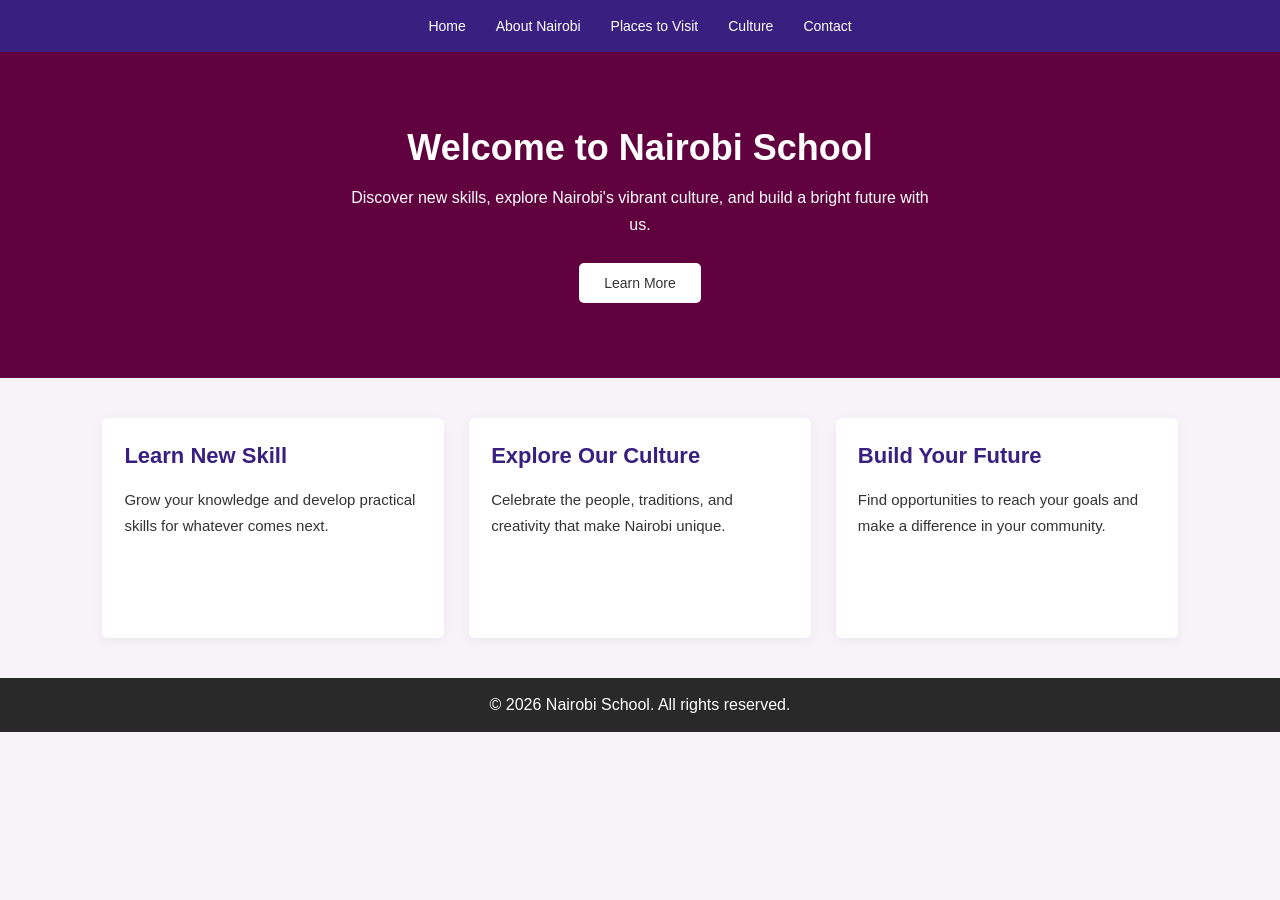
<file: index.html>
<!DOCTYPE html>
<html lang="en">
<head>
    <meta charset="UTF-8">
    <meta name="viewport" content="width=device-width, initial-scale=1.0">
    <title>Home - Nairobi School</title>
    <link rel="stylesheet" href="style.css">
</head>
<body>

    <!-- Navigation Bar -->
    <nav class="navbar">
        <a href="#home">Home</a>
        <a href="#about">About Nairobi</a>
        <a href="#places">Places to Visit</a>
        <a href="#culture">Culture</a>
        <a href="#contact">Contact</a>
    </nav>

    <!-- Hero Section -->
    <section class="hero" id="home">
        <h1>Welcome to Nairobi School</h1>

        <p>
            Discover new skills, explore Nairobi's vibrant culture,
            and build a bright future with us.
        </p>

        <a href="#about" class="btn">Learn More</a>
    </section>

    <!-- Three Content Cards -->
    <section class="features" id="about">

        <div class="card" id="places">
            <h2>Learn New Skill</h2>
            <p>
                Grow your knowledge and develop practical skills
                for whatever comes next.
            </p>
        </div>

        <div class="card" id="culture">
            <h2>Explore Our Culture</h2>
            <p>
                Celebrate the people, traditions, and creativity
                that make Nairobi unique.
            </p>
        </div>

        <div class="card" id="contact">
            <h2>Build Your Future</h2>
            <p>
                Find opportunities to reach your goals and make
                a difference in your community.
            </p>
        </div>

    </section>

    <!-- Footer -->
    <footer>
        <p>&copy; 2026 Nairobi School. All rights reserved.</p>
    </footer>

</body>
</html>
</file>
<file: style.css>
/* Reset */
* {
    margin: 0;
    padding: 0;
    box-sizing: border-box;
}

html {
    scroll-behavior: smooth;
}

body {
    font-family: Arial, sans-serif;
    background-color: #f7f3f8;
    color: #333;
}

/* Navigation */
.navbar {
    background-color: #392080;
    display: flex;
    justify-content: center;
    align-items: center;
    gap: 30px;
    padding: 18px 10px;
}

.navbar a {
    color: white;
    text-decoration: none;
    font-size: 14px;
}

.navbar a:hover {
    color: #ffccff;
}

/* Hero section */
.hero {
    background-color: #61003f;
    color: white;
    text-align: center;
    padding: 75px 20px;
    min-height: 290px;
}

.hero h1 {
    font-size: 36px;
    margin-bottom: 15px;
}

.hero p {
    font-size: 16px;
    line-height: 1.7;
    max-width: 600px;
    margin: 0 auto 25px;
}

/* Learn More button */
.btn {
    display: inline-block;
    background-color: white;
    color: #333;
    text-decoration: none;
    padding: 12px 25px;
    border-radius: 5px;
    font-size: 14px;
}

.btn:hover {
    background-color: #e5d5f5;
}

/* Feature cards */
.features {
    display: flex;
    justify-content: center;
    gap: 25px;
    padding: 40px 8%;
    min-height: 300px;
}

.card {
    background-color: white;
    flex: 1;
    padding: 25px 22px;
    border-radius: 6px;
    box-shadow: 0 3px 12px rgba(0, 0, 0, 0.05);
}

.card h2 {
    color: #392080;
    font-size: 22px;
    margin-bottom: 18px;
}

.card p {
    font-size: 15px;
    line-height: 1.7;
}

/* Footer */
footer {
    background-color: #292929;
    color: white;
    text-align: center;
    padding: 18px;
}

/* Responsive design */
@media (max-width: 768px) {
    .navbar {
        flex-wrap: wrap;
        gap: 15px;
    }

    .hero h1 {
        font-size: 28px;
    }

    .features {
        flex-direction: column;
        padding: 25px 6%;
    }
}

.hero-contact{
    background-color: hsl(240, 69%, 16%);
    color:#e5d5f5;
    text-align:center;
    padding:45px 20px;
}
.hero-contact h1{
    font-size: 36px;
}
.hero-contact p{
    font-size: 16px;
}
.main-section{
    display:flex;
    justify-content:center;
    gap:25px;
    padding:40px 8%;
    min-height:300px;
}
.info,.form{
    background-color:rgb(147, 142, 173);
    flex:1;
    padding:25px 22px;
    border-radius:6px;
    box-shadow:0 3px 12px rgba(0,0,0,0.05);
}
.info img{
width: 100%;
height: 430px
}
.info p{
    display:flex;
    justify-content:center;
}

.info h2{
    display:flex;
    justify-content:center;
}
/* Form Styling */

/* Style the text inputs and textarea */
.form input[type="text"],
.form input[type="email"],
.form textarea {
    width: 100%; /* Make them fill the container width */
    padding: 10px 12px;
    margin-bottom: 15px; /* Space between fields */
    border: 1px solid #ccc;
    border-radius: 4px; /* Slightly rounded corners */
    font-family: inherit; /* Use the same font as the rest of the page */
    font-size: 15px;
    background-color: #ffffff;
    transition: border-color 0.3s ease, box-shadow 0.3s ease;
}

/* Add a nice focus effect when the user clicks into a field */
.form input[type="text"]:focus,
.form input[type="email"]:focus,
.form textarea:focus {
    outline: none;
    border-color: #392080; /* Match your dark blue navbar color */
    box-shadow: 0 0 5px rgba(57, 32, 128, 0.3); /* Subtle blue glow */
}

/* Style the textarea specifically */
.form textarea {
    resize: vertical; /* Allow user to resize height, but not width */
    min-height: 120px;
}

/* Style the submit button */
.form button {
    display: block;
    width: 100%; /* Make the button full width */
    background-color: #392080; /* Match navbar color */
    color: white;
    border: none;
    padding: 12px 20px;
    font-size: 16px;
    font-weight: bold;
    border-radius: 5px;
    cursor: pointer;
    transition: background-color 0.3s ease;
    margin-top: 10px;
}

/* Button hover effect */
.form button:hover {
    background-color: #2a1860; /* Slightly darker shade for hover */
}

/* Optional: Adjust the label spacing slightly */
/* Clean Form Label Styling */
.form label {
    display: block;
    font-weight: bold;      
    color: #1a1a1a;        /* Very dark gray/black for good contrast */
    margin-top: 15px;
    margin-bottom: 8px;
    font-size: 15px;
}
</file>
